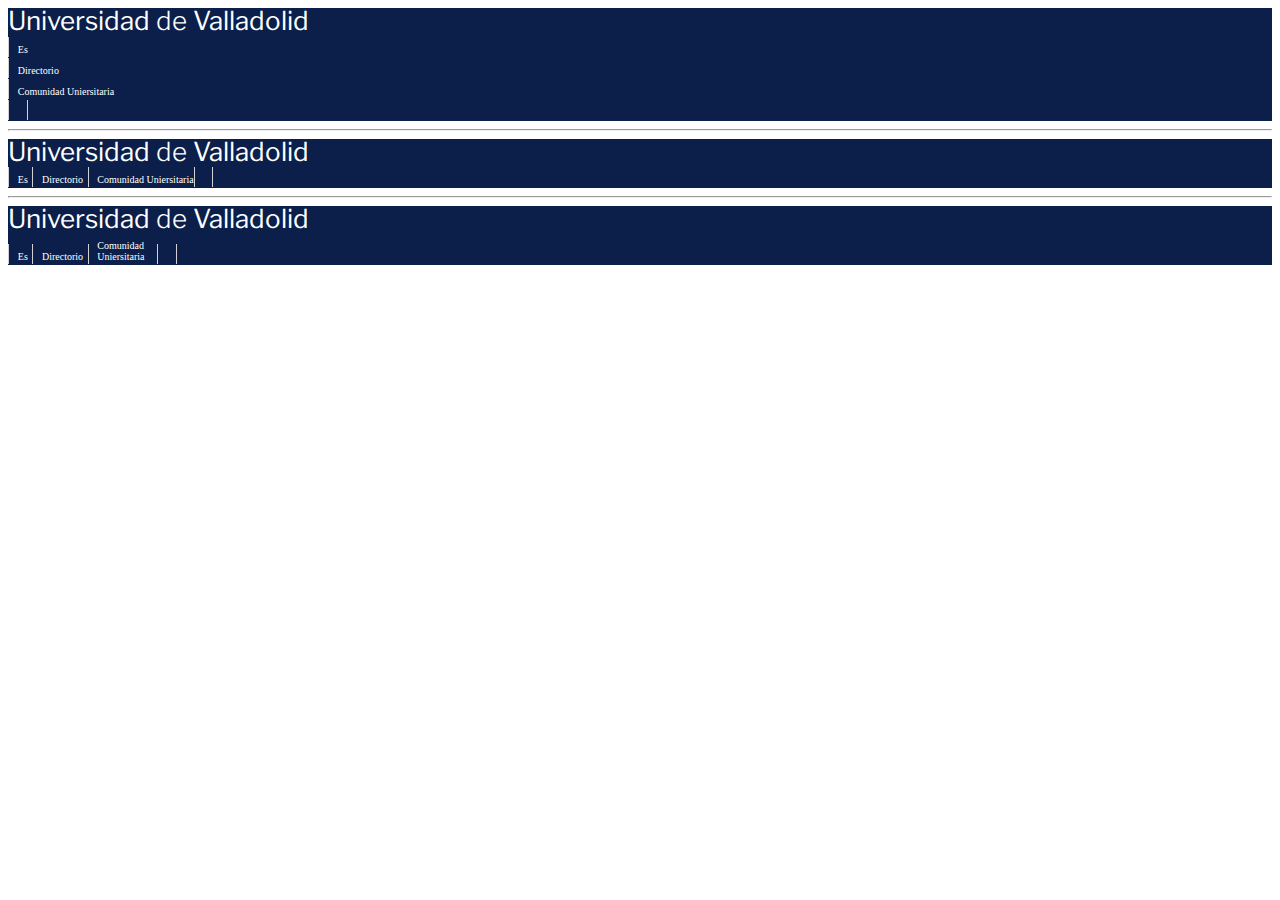
<file: header/index.html>
<!DOCTYPE html>
<html lang="es" dir="ltr">
  <head>
    <meta charset="utf-8">
    <title>Header</title>
    <!-- Bootstrap -->
    <link href="https://stackpath.bootstrapcdn.com/bootstrap/4.1.1/css/bootstrap.min.css" rel="stylesheet" integrity="sha384-WskhaSGFgHYWDcbwN70/dfYBj47jz9qbsMId/iRN3ewGhXQFZCSftd1LZCfmhktB" crossorigin="anonymous">
    <script src="https://stackpath.bootstrapcdn.com/bootstrap/4.1.1/js/bootstrap.bundle.min.js" integrity="sha384-u/bQvRA/1bobcXlcEYpsEdFVK/vJs3+T+nXLsBYJthmdBuavHvAW6UsmqO2Gd/F9" crossorigin="anonymous"></script>
    <!-- Font awesome -->
    <link rel="stylesheet" href="https://use.fontawesome.com/releases/v5.1.0/css/all.css" integrity="sha384-lKuwvrZot6UHsBSfcMvOkWwlCMgc0TaWr+30HWe3a4ltaBwTZhyTEggF5tJv8tbt" crossorigin="anonymous">
    <!-- CSS -->
    <link href="./css/header.css" rel="stylesheet">
  </head>
  <body>
    <!--- v1 -->
    <div class="container-full cabecera_uva">
      <div class="container">
        <div class="row align-items-center">
          <div class="col-md-1 text-left">
            <i class="fas fa-home"></i>
          </div>
          <div class="col-md-5 text-center">
            <h1><strong>Universidad</strong> de <strong>Valladolid</strong></h1>
          </div>
          <div class="col-md-1 text-right">
            <span class="separador_left"><span class="text-menu">Es</span> <i class="fas fa-globe-americas"></i></span>
          </div>
          <div class="col-md-2 text-right">
            <span class="separador_left"><span class="text-menu">Directorio</span> <i class="far fa-address-card"></i></span>
          </div>
          <div class="col-md-2 text-right">
            <span class="separador_left"><span class="text-menu">Comunidad Uniersitaria</span> <i class="fas fa-lock"></i></span>
          </div>
          <div class="col-md-1 text-center">
            <span class="separador_left separador_right"><i class="fas fa-search"></i></span>
          </div>
        </div>
      </div>
    </div>
    <hr>
    <!-- v2 -->
    <div class="container-full cabecera_uva">
      <div class="container">
        <div class="row align-items-center">
          <div class="col-md-1 text-left">
            <i class="fas fa-home"></i>
          </div>
          <div class="col-md-5 text-center">
            <h1><strong>Universidad</strong> de <strong>Valladolid</strong></h1>
          </div>
          <div class="col-md-6 text-right">
            <span class="separador_left"><span class="text-menu">Es</span> <i class="fas fa-globe-americas"></i></span>
            <span class="separador_left"><span class="text-menu">Directorio</span> <i class="far fa-address-card"></i></span>
            <span class="separador_left"><span class="text-menu">Comunidad Uniersitaria</span> <i class="fas fa-lock"></i></span>
            <span class="separador_left separador_right"><i class="fas fa-search"></i></span>
          </div>
        </div>
      </div>
    </div>
    <hr>
    <!-- v3 -->
    <div class="container-full cabecera_uva">
      <div class="container">
        <div class="row align-items-center">
          <div class="col-md-1 text-left">
            <i class="fas fa-home"></i>
          </div>
          <div class="col-md-5 text-center">
            <h1><strong>Universidad</strong> de <strong>Valladolid</strong></h1>
          </div>
          <div class="col-md-6 text-right">
            <span class="separador_left"><span class="text-menu">Es</span> <i class="fas fa-globe-americas"></i></span>
            <span class="separador_left"><span class="text-menu">Directorio</span> <i class="far fa-address-card"></i></span>
            <span class="separador_left"><span class="text-menu" style="display: inline-block; width: 60px; margin-top: 5px;">Comunidad Uniersitaria</span> <i class="fas fa-lock"></i></span>
            <span class="separador_left separador_right"><i class="fas fa-search"></i></span>
          </div>
        </div>
      </div>
    </div>
  </body>
</html>
</file>
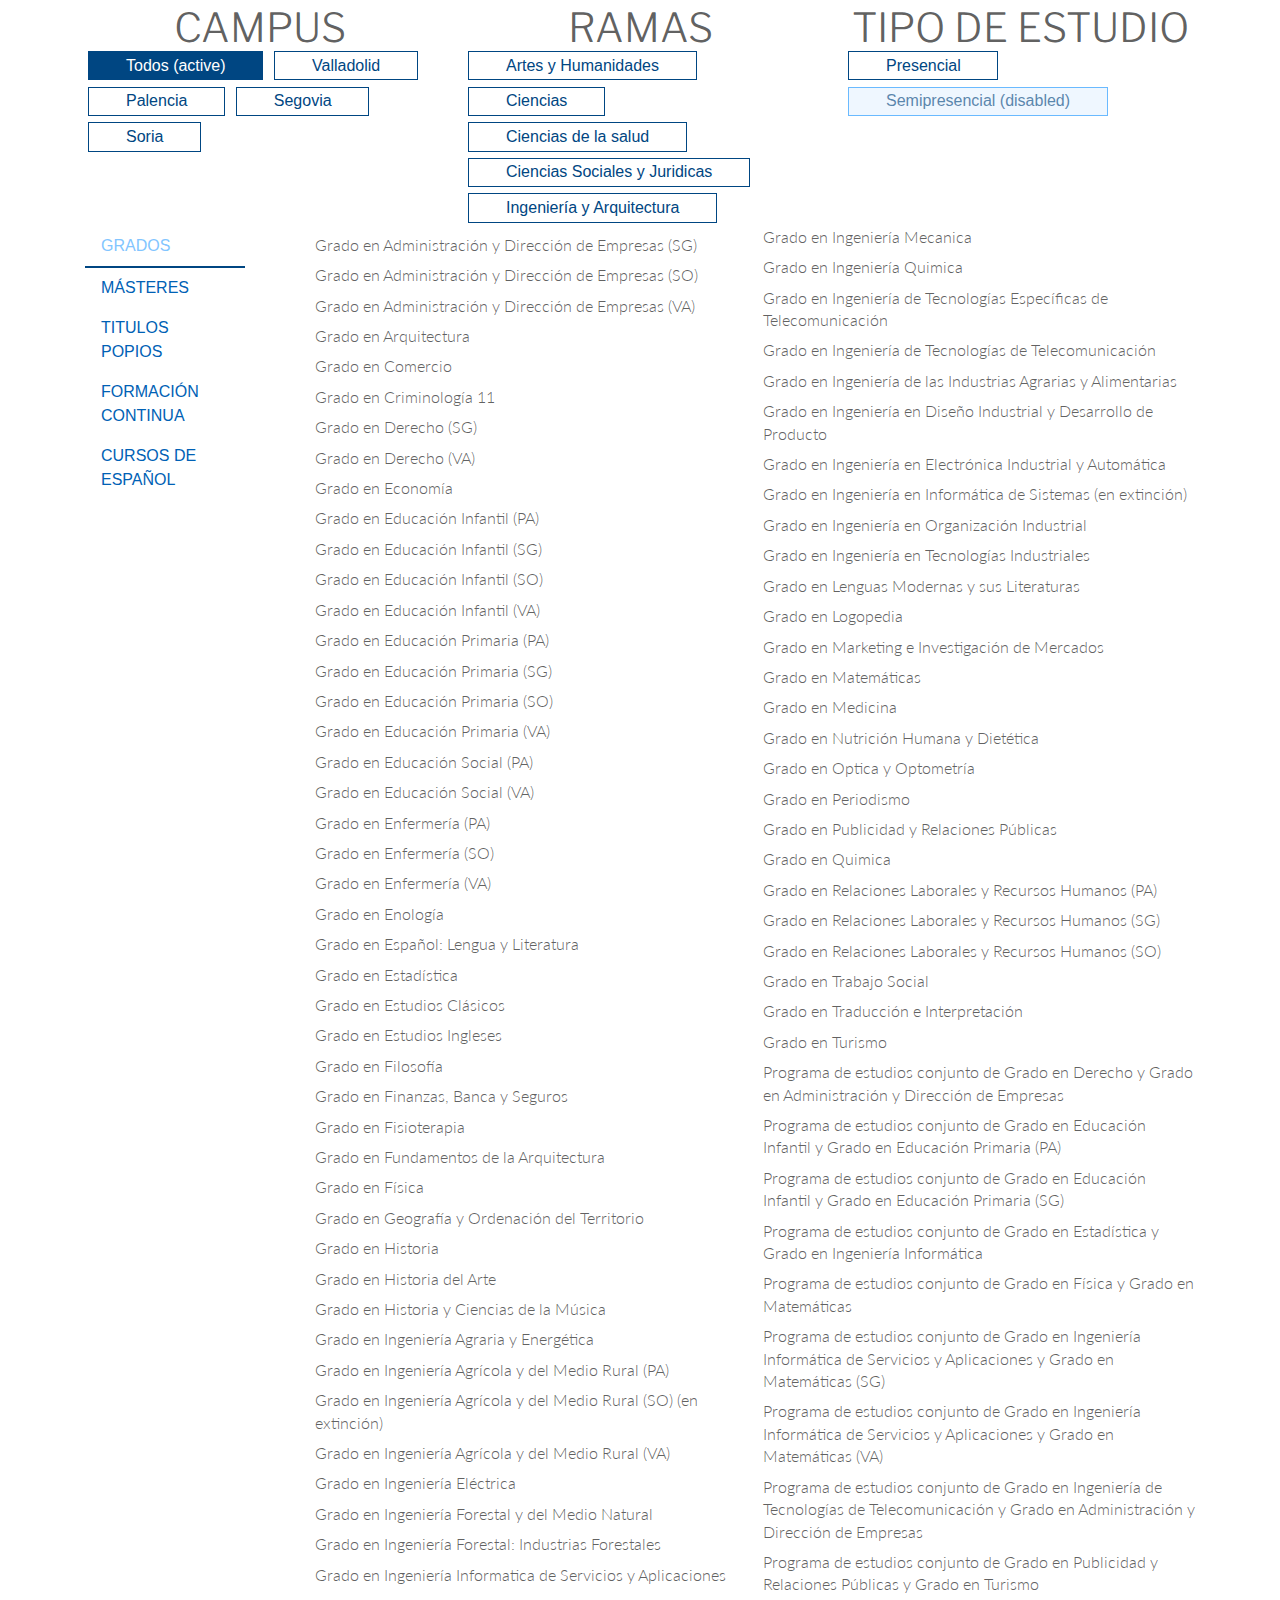
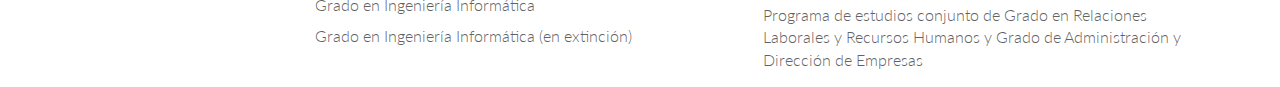
<file: oferta_educativa_tabs/index.html>
<!doctype html>
<html lang="es">
<head>
  <meta charset="utf-8" />
  <title>Componente Oferta Educativa</title>
  <!-- CSS -->
  <link rel="stylesheet" href="https://maxcdn.bootstrapcdn.com/bootstrap/4.0.0/css/bootstrap.min.css" integrity="sha384-Gn5384xqQ1aoWXA+058RXPxPg6fy4IWvTNh0E263XmFcJlSAwiGgFAW/dAiS6JXm" crossorigin="anonymous">
  <link rel="stylesheet" href="css/oferta_educativa.css" />
  <!-- JS -->
  <script src="https://code.jquery.com/jquery-3.2.1.slim.min.js" integrity="sha384-KJ3o2DKtIkvYIK3UENzmM7KCkRr/rE9/Qpg6aAZGJwFDMVNA/GpGFF93hXpG5KkN" crossorigin="anonymous"></script>
<script src="https://cdnjs.cloudflare.com/ajax/libs/popper.js/1.12.9/umd/popper.min.js" integrity="sha384-ApNbgh9B+Y1QKtv3Rn7W3mgPxhU9K/ScQsAP7hUibX39j7fakFPskvXusvfa0b4Q" crossorigin="anonymous"></script>
<script src="https://maxcdn.bootstrapcdn.com/bootstrap/4.0.0/js/bootstrap.min.js" integrity="sha384-JZR6Spejh4U02d8jOt6vLEHfe/JQGiRRSQQxSfFWpi1MquVdAyjUar5+76PVCmYl" crossorigin="anonymous"></script>
</head>
<body>
  <div class="container oferta_educativa">
    <!-- cabecera selector -->
    <div class="row">
      <!-- campus -->
      <div class="col-md-4">
        <h2 class="text-center">CAMPUS</h2>
        <button class="btn azul_blanco active">Todos (active)</button>
        <button class="btn azul_blanco">Valladolid</button>
        <button class="btn azul_blanco">Palencia</button>
        <button class="btn azul_blanco">Segovia</button>
        <button class="btn azul_blanco">Soria</button>
      </div>
      <!-- ramas -->
      <div class="col-md-4">
        <h2 class="text-center">RAMAS</h2>
        <button class="btn azul_blanco">Artes y Humanidades</button>
        <button class="btn azul_blanco">Ciencias</button>
        <button class="btn azul_blanco">Ciencias de la salud</button>
        <button class="btn azul_blanco">Ciencias Sociales y Juridicas</button>
        <button class="btn azul_blanco">Ingeniería y Arquitectura</button>
      </div>
      <!-- tipos de estudio -->
      <div class="col-md-4">
        <h2 class="text-center">TIPO DE ESTUDIO</h2>
        <button class="btn azul_blanco">Presencial</button>
        <button class="btn azul_blanco disabled">Semipresencial (disabled)</button>
      </div>
    </div>
    <!-- contenido a cambiar -->
    <div class="row">
      <div class="col-md-2">
        <nav class="nav flex-column">
          <a class="nav-link tab azul_blanco active" href="#">GRADOS</a>
          <a class="nav-link tab azul_blanco" href="#">MÁSTERES</a>
          <a class="nav-link tab azul_blanco" href="#">TITULOS POPIOS</a>
          <a class="nav-link tab azul_blanco" href="#">FORMACIÓN CONTINUA</a>
          <a class="nav-link tab azul_blanco" href="#">CURSOS DE ESPAÑOL</a>
        </nav>
      </div>
      <div class="col-md-10">
        <ul>
          <li>Grado en Administración y Dirección de Empresas (SG)</li>
          <li>Grado en Administración y Dirección de Empresas (SO)</li>
          <li>Grado en Administración y Dirección de Empresas (VA)</li>
          <li>Grado en Arquitectura</li>
          <li>Grado en Comercio</li>
          <li>Grado en Criminología 11</li>
          <li>Grado en Derecho (SG)</li>
          <li>Grado en Derecho (VA)</li>
          <li>Grado en Economía</li>
          <li>Grado en Educación Infantil (PA)</li>
          <li>Grado en Educación Infantil (SG)</li>
          <li>Grado en Educación Infantil (SO)</li>
          <li>Grado en Educación Infantil (VA)</li>
          <li>Grado en Educación Primaria (PA)</li>
          <li>Grado en Educación Primaria (SG)</li>
          <li>Grado en Educación Primaria (SO)</li>
          <li>Grado en Educación Primaria (VA)</li>
          <li>Grado en Educación Social (PA)</li>
          <li>Grado en Educación Social (VA)</li>
          <li>Grado en Enfermería (PA)</li>
          <li>Grado en Enfermería (SO)</li>
          <li>Grado en Enfermería (VA)</li>
          <li>Grado en Enología</li>
          <li>Grado en Español: Lengua y Literatura</li>
          <li>Grado en Estadística</li>
          <li>Grado en Estudios Clásicos</li>
          <li>Grado en Estudios Ingleses</li>
          <li>Grado en Filosofía</li>
          <li>Grado en Finanzas, Banca y Seguros</li>
          <li>Grado en Fisioterapia</li>
          <li>Grado en Fundamentos de la Arquitectura</li>
          <li>Grado en Física</li>
          <li>Grado en Geografía y Ordenación del Territorio</li>
          <li>Grado en Historia</li>
          <li>Grado en Historia del Arte</li>
          <li>Grado en Historia y Ciencias de la Música</li>
          <li>Grado en Ingeniería Agraria y Energética</li>
          <li>Grado en Ingeniería Agrícola y del Medio Rural (PA)</li>
          <li>Grado en Ingeniería Agrícola y del Medio Rural (SO) (en extinción)</li>
          <li>Grado en Ingeniería Agrícola y del Medio Rural (VA)</li>
          <li>Grado en Ingeniería Eléctrica</li>
          <li>Grado en Ingeniería Forestal y del Medio Natural</li>
          <li>Grado en Ingeniería Forestal: Industrias Forestales</li>
          <li>Grado en Ingeniería Informatica de Servicios y Aplicaciones</li>
          <li>Grado en Ingeniería Informática</li>
          <li>Grado en Ingeniería Informática (en extinción)</li>
          <li>Grado en Ingeniería Mecanica</li>
          <li>Grado en Ingeniería Quimica</li>
          <li>Grado en Ingeniería de Tecnologías Específicas de Telecomunicación</li>
          <li>Grado en Ingeniería de Tecnologías de Telecomunicación</li>
          <li>Grado en Ingeniería de las Industrias Agrarias y Alimentarias</li>
          <li>Grado en Ingeniería en Diseño Industrial y Desarrollo de Producto</li>
          <li>Grado en Ingeniería en Electrónica Industrial y Automática</li>
          <li>Grado en Ingeniería en Informática de Sistemas (en extinción)</li>
          <li>Grado en Ingeniería en Organización Industrial</li>
          <li>Grado en Ingeniería en Tecnologías Industriales</li>
          <li>Grado en Lenguas Modernas y sus Literaturas</li>
          <li>Grado en Logopedia</li>
          <li>Grado en Marketing e Investigación de Mercados</li>
          <li>Grado en Matemáticas</li>
          <li>Grado en Medicina</li>
          <li>Grado en Nutrición Humana y Dietética</li>
          <li>Grado en Optica y Optometría</li>
          <li>Grado en Periodismo</li>
          <li>Grado en Publicidad y Relaciones Públicas</li>
          <li>Grado en Quimica</li>
          <li>Grado en Relaciones Laborales y Recursos Humanos (PA)</li>
          <li>Grado en Relaciones Laborales y Recursos Humanos (SG)</li>
          <li>Grado en Relaciones Laborales y Recursos Humanos (SO)</li>
          <li>Grado en Trabajo Social</li>
          <li>Grado en Traducción e Interpretación</li>
          <li>Grado en Turismo</li>
          <li>Programa de estudios conjunto de Grado en Derecho y Grado en Administración y Dirección de Empresas</li>
          <li>Programa de estudios conjunto de Grado en Educación Infantil y Grado en Educación Primaria (PA)</li>
          <li>Programa de estudios conjunto de Grado en Educación Infantil y Grado en Educación Primaria (SG)</li>
          <li>Programa de estudios conjunto de Grado en Estadística y Grado en Ingeniería Informática</li>
          <li>Programa de estudios conjunto de Grado en Física y Grado en Matemáticas</li>
          <li>Programa de estudios conjunto de Grado en Ingeniería Informática de Servicios y Aplicaciones y Grado en Matemáticas (SG)</li>
          <li>Programa de estudios conjunto de Grado en Ingeniería Informática de Servicios y Aplicaciones y Grado en Matemáticas (VA)</li>
          <li>Programa de estudios conjunto de Grado en Ingeniería de Tecnologías de Telecomunicación y Grado en Administración y Dirección de Empresas</li>
          <li>Programa de estudios conjunto de Grado en Publicidad y Relaciones Públicas y Grado en Turismo</li>
          <li>Programa de estudios conjunto de Grado en Relaciones Laborales y Recursos Humanos y Grado de Administración y Dirección de Empresas</li>
        </ul>
      </div>
    </div>
  </div>
</body>
</html>
</file>
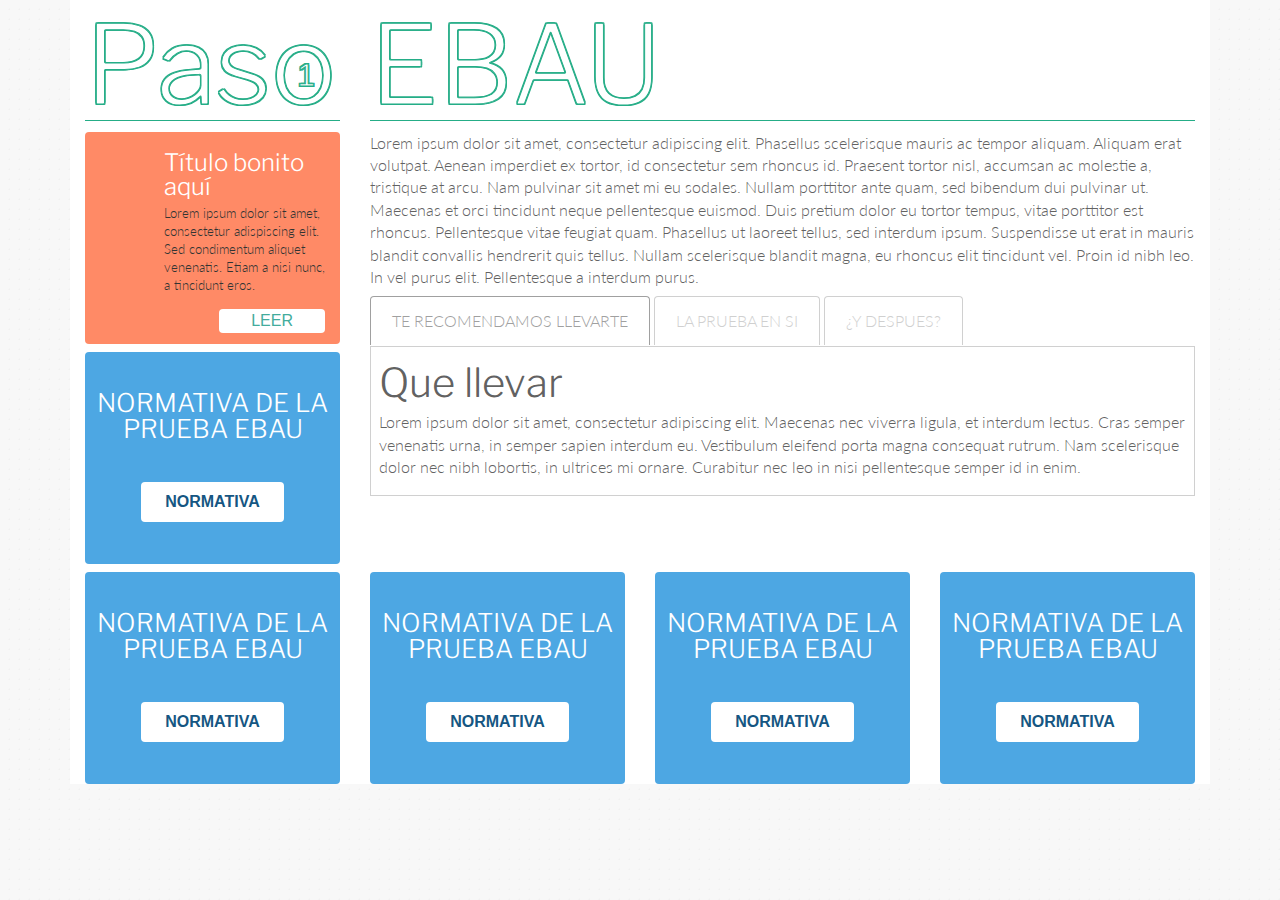
<file: tabs/index.html>
<!doctype html>
<html lang="es">
<head>
  <meta charset="utf-8">
  <title>Elemento</title>
  <!-- Necesario para el bootstrap -->
  <meta name="viewport" content="width=device-width, initial-scale=1, shrink-to-fit=no">
  <!-- Bootstrap 4 -->
  <!-- CSS -->
  <link rel="stylesheet" href="https://maxcdn.bootstrapcdn.com/bootstrap/4.0.0/css/bootstrap.min.css" integrity="sha384-Gn5384xqQ1aoWXA+058RXPxPg6fy4IWvTNh0E263XmFcJlSAwiGgFAW/dAiS6JXm" crossorigin="anonymous">
  <!-- JS -->
  <script src="https://code.jquery.com/jquery-3.2.1.slim.min.js" integrity="sha384-KJ3o2DKtIkvYIK3UENzmM7KCkRr/rE9/Qpg6aAZGJwFDMVNA/GpGFF93hXpG5KkN" crossorigin="anonymous"></script>
  <script src="https://cdnjs.cloudflare.com/ajax/libs/popper.js/1.12.9/umd/popper.min.js" integrity="sha384-ApNbgh9B+Y1QKtv3Rn7W3mgPxhU9K/ScQsAP7hUibX39j7fakFPskvXusvfa0b4Q" crossorigin="anonymous"></script>
  <script src="https://maxcdn.bootstrapcdn.com/bootstrap/4.0.0/js/bootstrap.min.js" integrity="sha384-JZR6Spejh4U02d8jOt6vLEHfe/JQGiRRSQQxSfFWpi1MquVdAyjUar5+76PVCmYl" crossorigin="anonymous"></script>
  <!-- Extras -->
  <link rel="stylesheet" href="./css/tabs.css" />
</head>
<body>
  <div class="container fondo_blanco">
    <div class="row">
      <div class="col-md-3">
        <div class="titulo_gordo"><h1 class="outline_verde titulo border_bottom_verde_1">Paso</h1><span class="outline_verde numero_paso">1</span></div>
        <div class="row jumbo fondo_naranja margin_left_0 margin_right_0">
          <div class="col-md-3" style="border-radius: 4px; background: url('https://placeimg.com/440/380/any') no-repeat; filter: grayscale(1);">
          </div>
          <div class="col-md-9">
            <h1>Título bonito aquí</h1>
            <p>Lorem ipsum dolor sit amet, consectetur adispiscing elit. Sed condimentum aliquet venenatis. Etiam a nisi nunc, a tincidunt eros.</p>
            <button>leer</button>
          </div>
        </div>
        <div class="jumbotron_blanco_azul_no">
          <h1>normativa de la prueba ebau</h1>
          <button>normativa</button>
        </div>
      </div>
      <div class="col-md-9">
        <h1 class="outline_verde titulo border_bottom_verde_1">EBAU</h1>
        <p>Lorem ipsum dolor sit amet, consectetur adipiscing elit. Phasellus scelerisque mauris ac tempor aliquam. Aliquam erat volutpat. Aenean imperdiet ex tortor, id consectetur sem rhoncus id. Praesent tortor nisl, accumsan ac molestie a, tristique at arcu. Nam pulvinar sit amet mi eu sodales. Nullam porttitor ante quam, sed bibendum dui pulvinar ut. Maecenas et orci tincidunt neque pellentesque euismod. Duis pretium dolor eu tortor tempus, vitae porttitor est rhoncus. Pellentesque vitae feugiat quam. Phasellus ut laoreet tellus, sed interdum ipsum. Suspendisse ut erat in mauris blandit convallis hendrerit quis tellus. Nullam scelerisque blandit magna, eu rhoncus elit tincidunt vel. Proin id nibh leo. In vel purus elit. Pellentesque a interdum purus.</p>
        <div class="identificador123 tab_horizontal_left">
          <ul>
            <li class="active" data-tab="1"><a href="#tab1">te recomendamos llevarte</a></li>
            <li data-tab="2"><a href="#tab2">la prueba en si</a></li>
            <li data-tab="3"><a href="#tab3">¿y despues?</a></li>
          </ul>
          <div class="contenido">
            <div id="tab1" class="active">
              <h2>Que llevar</h2>
              <p>Lorem ipsum dolor sit amet, consectetur adipiscing elit. Maecenas nec viverra ligula, et interdum lectus. Cras semper venenatis urna, in semper sapien interdum eu. Vestibulum eleifend porta magna consequat rutrum. Nam scelerisque dolor nec nibh lobortis, in ultrices mi ornare. Curabitur nec leo in nisi pellentesque semper id in enim.</p>
            </div>
            <div id="tab2">
              <h2>La prueba</h2>
              <p>Praesent et sem iaculis, aliquam arcu quis, malesuada felis. Sed id felis ac metus viverra rhoncus vel ac justo. Nulla sodales dapibus elit, non sollicitudin eros iaculis quis. Suspendisse pretium tellus quis arcu sagittis accumsan. Pellentesque viverra, dui id ultricies suscipit, ipsum nunc faucibus turpis, id vulputate eros ex eu est.</p>
              <p>Proin ligula tellus, fringilla ac tempus quis, ultrices et eros. Curabitur sit amet risus vitae lorem ultrices varius nec sed dui.</p>
            </div>
            <div id="tab3">
              <h2>Y despues</h2>
              <p>Cras vulputate est id enim commodo, eu euismod quam fringilla. Pellentesque sodales neque nec sapien consequat, a aliquam quam pellentesque. Mauris eu aliquet felis. Fusce laoreet iaculis turpis, in tempus elit. Aenean in risus a metus suscipit tempor. Ut eget ex in elit rutrum euismod et id dui. Praesent non sem risus.</p>
              <p> Nam vitae luctus nibh, eu porta odio. Aliquam dictum, nulla fermentum blandit aliquet, mi elit faucibus eros, vitae aliquet est est a lorem. Donec eget tempor purus. Phasellus viverra arcu commodo elit dictum, sit amet viverra erat lobortis. In eu porta lorem, sit amet pretium purus. Mauris vel leo eu arcu lacinia lobortis.</p>
            </div>
          </div>
        </div>
        </div>
      </div>

      <div class="row">
        <div class="col-md-3">
          <div class="jumbotron_blanco_azul_no">
            <h1>normativa de la prueba ebau</h1>
            <button>normativa</button>
          </div>
        </div>
        <div class="col-md-3">
          <div class="jumbotron_blanco_azul_no">
            <h1>normativa de la prueba ebau</h1>
            <button>normativa</button>
          </div>
        </div>
        <div class="col-md-3">
          <div class="jumbotron_blanco_azul_no">
            <h1>normativa de la prueba ebau</h1>
            <button>normativa</button>
          </div>
        </div>
        <div class="col-md-3">
          <div class="jumbotron_blanco_azul_no">
            <h1>normativa de la prueba ebau</h1>
            <button>normativa</button>
          </div>
        </div>
      </div>


    </div>
  </div>
  <script src="./js/tabs_horizontal.js"></script>
</body>
</html>
</file>
<file: header/css/header.css>
@charset "UTF-8";
@import url("https://fonts.googleapis.com/css?family=Alegreya:300, 400, 500|Arvo:300, 400, 500|IM+Fell+English+SC:300, 400, 500|Lato:300, 400, 500|Libre+Franklin:300, 400, 500|Montserrat:300, 400, 500|Open+Sans:300, 400, 500|Raleway:300, 400, 500");
.clear {
  clear: both; }

.container-fluid.full-width {
  padding-left: 0;
  padding-right: 0;
  overflow-x: hidden; }

.row.row-no-gutter {
  margin: 0; }

.row.row-no-gutter [class*="col-"] {
  padding: 0; }

.img-full-width {
  width: 100.5%;
  height: auto; }

.has-inner .row.row-no-gutter {
  margin-left: -10px;
  margin-right: -10px; }

.row.row-no-gutter .inner {
  padding-left: 10px;
  padding-right: 10px; }

.org-opencms-gwt-client-ui-css-I_CmsDirectEditCss-optionBar {
  position: relative;
  right: 0 !important; }

.footer {
  margin-top: 40px;
  padding: 20px;
  border-top: 5px solid #00bdd4;
  font: 0.9em Arial; }
  .footer h3 .texto {
    border-bottom: 1px solid #d2d2d2; }
  .footer .grupo_footer {
    margin: 0 10px; }
  .footer a {
    color: #00bdd4; }

/*
.texto_marron {
	color: $azul;
}

.texto_marron_oscuro {
	color: $azul_oscuro;
}

.texto_azul {
	color: $azul;
}

.texto_azul_oscuro {
	color: $azul_oscuro;
}

.texto_azul2 {
	color: $azul2;
}

.texto_azul2_oscuro {
	color: $azul2_oscuro;
}

.texto_azul_gay {
	color: $azul_gay;
}

.texto_azul_gay_oscuro {
	color: $azul_gay_oscuro;
}

.texto_rojo {
	color: $rojo;
}

.texto_rojo_oscuro {
	color: $rojo_oscuro
}

.texto_lima {
	color: $lima;
}

.texto_lima_oscuro {
	color: $lima_oscuro;
}

.texto_naranja {
	color: $naranja;
}

.texto_naranja_oscuro {
	color: $naranja_oscuro;
}

.texto_morado {
	color: $morado;
}

.texto_morado_oscuro {
	color: $morado_oscuro;
}

// Separaciones forzadas
.separacion_arriba_enana {
	padding-top: $enano;
}

.separacion_arriba_peq {
	padding-top: $pequeño;
}

// Colores de los bordes
.borde_marron {
	border-color: $marron;
}

.borde_marron_oscuro {
	border-color: $marron_oscuro;
}

.borde_azul {
	border-color: $azul;
}

.borde_azul_oscuro {
	border-color: $azul;
}

.borde_azul2 {
	border-color: $azul2;
}

.borde_azul2_oscuro {
	border-color: $azul2_oscuro;
}

.borde_azul_gay {
	border-color: $azul_gay;
}

.borde_azul_gay_oscuro {
	border-color: $azul_gay_oscuro;
}

.borde_rojo {
	border-color: $rojo;
}

.borde_rojo_oscuro {
	border-color: $rojo_oscuro;
}

.borde_lima {
	border-color: $lima;
}

.borde_lima_oscuro {
	border-color: $lima_oscuro;
}

.borde_naranja {
	border-color: $naranja;
}

.borde_naranja_oscuro {
	border-color: $naranja_oscuro;
}

.borde_morado {
	border-color: $morado;
}

.borde_morado_oscuro {
	border-color: $morado_oscuro;
}
*/
h1, h2, h3 {
  font-family: "Libre Franklin", sans-serif; }

h4, h5, h5 .opensans, p .pie_foto, li .pie_foto {
  font-family: "Open Sans", sans-serif; }

h5 .arvo {
  font-family: "Arvo", serif; }

p, li {
  font-family: "Lato", sans-serif; }

h1 .titulos_cortos {
  font-family: "Montserrat", sans-serif; }

blockquote {
  font-family: "Raleway", sans-serif; }

.script {
  font-family: "IM Fell English", serif; }

h1 {
  color: rgba(55, 55, 55, 0.9);
  font-weight: 300;
  font-size: 2.8em;
  line-height: 1.0em;
  margin-bottom: .1em;
  margin-top: .1em; }
  h1 .titulos_cortos {
    font-weight: 400; }

h2 {
  color: rgba(55, 55, 55, 0.8);
  font-weight: 300;
  font-size: 2.5em;
  line-height: 1.0em;
  margin-top: .2em;
  margin-bottom: .0em; }

h3 {
  color: rgba(55, 55, 55, 0.8);
  font-weight: 300;
  font-size: 1.3em;
  line-height: 1.4em;
  margin-top: .5em;
  margin-bottom: .5em; }

h4 {
  color: rgba(55, 55, 55, 0.8);
  font-weight: 400;
  font-size: .8em;
  line-height: 1.4em;
  margin-top: .5em;
  margin-bottom: .5em; }

h5 {
  font-weight: 400;
  color: rgba(55, 55, 55, 0.8);
  font-size: .65em;
  line-height: 1.4em;
  margin-top: .5em;
  margin-bottom: .5em; }

p, li {
  font-weight: 300;
  font-size: 1.15em;
  line-height: 1.4em;
  margin-top: .5em;
  margin-bottom: .5em;
  color: rgba(55, 55, 55, 0.8); }
  p .pie_foto, li .pie_foto {
    font-size: .65em;
    font-weight: 400;
    color: #373737;
    line-height: 1.4em;
    margin-top: .5em;
    margin-bottom: .5em; }

blockquote {
  font-size: 2em;
  line-height: 1.0;
  color: rgba(227, 5, 74, 0.75); }

@media screen and (max-width: 480px) {
  h1 {
    color: rgba(55, 55, 55, 0.9);
    font-weight: 300;
    font-size: 1.8em;
    line-height: 1.0em;
    margin-bottom: 0.1em;
    margin-top: 0.1em; }

  h2 {
    color: rgba(55, 55, 55, 0.8);
    font-weight: 300;
    font-size: 1.4em;
    line-height: 1.0em;
    margin-top: .5em;
    margin-bottom: .5em; }

  h3 {
    font-size: 1.2em;
    line-height: 1.4em;
    margin-top: .9em;
    margin-bottom: .5em; }

  h4 {
    font-size: 1em;
    line-height: 1.4em;
    margin-top: .5em;
    margin-bottom: .5em; }

  h5 {
    font-size: .8em;
    line-height: 1.4em;
    margin-top: .5em;
    margin-bottom: .5em; }

  h6 {
    font-size: .65em;
    line-height: 1.4em;
    margin-top: .5em;
    margin-bottom: .5em; }

  p, li {
    font-weight: 300;
    font-size: 1.6em;
    line-height: 1.2em;
    margin-top: .6em;
    margin-bottom: 1.5em; }

  .footer p {
    font-weight: 300;
    font-size: 1em;
    line-height: 1.4em;
    margin-top: .5em;
    margin-bottom: .5em;
    color: rgba(55, 55, 55, 0.8); }

  blockquote {
    font-size: 2em;
    line-height: 1.0; } }
h2 p {
  font-size: 1.4em;
  line-height: 1.25em; }

h2 p {
  margin: 0; }

.cabecera_uva {
  background-color: #0b1f4a;
  color: white;
  font-size: 1.1em; }
  .cabecera_uva h1 {
    color: white;
    font-size: 26px; }
  .cabecera_uva a {
    color: white; }
    .cabecera_uva a:hover {
      color: white;
      text-decoration: none; }
  .cabecera_uva .separador_left {
    border-left: 1px solid #d2d2d2;
    padding-left: 0.5em; }
  .cabecera_uva .separador_right {
    border-right: 1px solid #d2d2d2;
    padding-right: 0.5em; }
  .cabecera_uva .text-menu {
    font-size: 10px;
    width: 80px; }

/*# sourceMappingURL=header.css.map */
</file>
<file: oferta_educativa_tabs/css/oferta_educativa.css>
@charset "UTF-8";
@import url("https://fonts.googleapis.com/css?family=Alegreya:300, 400, 500|Arvo:300, 400, 500|IM+Fell+English+SC:300, 400, 500|Lato:300, 400, 500|Libre+Franklin:300, 400, 500|Montserrat:300, 400, 500|Open+Sans:300, 400, 500|Raleway:300, 400, 500");
h1, h2, h3 {
  font-family: "Libre Franklin", sans-serif; }

h4, h5, h5 .opensans, p .pie_foto, li .pie_foto {
  font-family: "Open Sans", sans-serif; }

h5 .arvo {
  font-family: "Arvo", serif; }

p, li {
  font-family: "Lato", sans-serif; }

h1 .titulos_cortos {
  font-family: "Montserrat", sans-serif; }

blockquote {
  font-family: "Raleway", sans-serif; }

.script {
  font-family: "IM Fell English", serif; }

h1 {
  color: rgba(55, 55, 55, 0.9);
  font-weight: 300;
  font-size: 2.8em;
  line-height: 1.0em;
  margin-bottom: .1em;
  margin-top: .1em; }
  h1 .titulos_cortos {
    font-weight: 400; }

h2 {
  color: rgba(55, 55, 55, 0.8);
  font-weight: 300;
  font-size: 2.5em;
  line-height: 1.0em;
  margin-top: .2em;
  margin-bottom: .0em; }

h3 {
  color: rgba(55, 55, 55, 0.8);
  font-weight: 300;
  font-size: 1.3em;
  line-height: 1.4em;
  margin-top: .5em;
  margin-bottom: .5em; }

h4 {
  color: rgba(55, 55, 55, 0.8);
  font-weight: 400;
  font-size: .8em;
  line-height: 1.4em;
  margin-top: .5em;
  margin-bottom: .5em; }

h5 {
  font-weight: 400;
  color: rgba(55, 55, 55, 0.8);
  font-size: .65em;
  line-height: 1.4em;
  margin-top: .5em;
  margin-bottom: .5em; }

p, li {
  font-weight: 300;
  font-size: 1em;
  line-height: 1.4em;
  margin-top: .5em;
  margin-bottom: .5em;
  color: rgba(55, 55, 55, 0.8); }
  p .pie_foto, li .pie_foto {
    font-size: .65em;
    font-weight: 400;
    color: #373737;
    line-height: 1.4em;
    margin-top: .5em;
    margin-bottom: .5em; }

blockquote {
  font-size: 2em;
  line-height: 1.0;
  color: rgba(227, 5, 74, 0.75); }

@media screen and (max-width: 480px) {
  h1 {
    color: rgba(55, 55, 55, 0.9);
    font-weight: 300;
    font-size: 1.8em;
    line-height: 1.0em;
    margin-bottom: 0.1em;
    margin-top: 0.1em; }

  h2 {
    color: rgba(55, 55, 55, 0.8);
    font-weight: 300;
    font-size: 1.4em;
    line-height: 1.0em;
    margin-top: .5em;
    margin-bottom: .5em; }

  h3 {
    font-size: 1.2em;
    line-height: 1.4em;
    margin-top: .9em;
    margin-bottom: .5em; }

  h4 {
    font-size: 1em;
    line-height: 1.4em;
    margin-top: .5em;
    margin-bottom: .5em; }

  h5 {
    font-size: .8em;
    line-height: 1.4em;
    margin-top: .5em;
    margin-bottom: .5em; }

  h6 {
    font-size: .65em;
    line-height: 1.4em;
    margin-top: .5em;
    margin-bottom: .5em; }

  p, li {
    font-weight: 300;
    font-size: 1.6em;
    line-height: 1.2em;
    margin-top: .6em;
    margin-bottom: 1.5em; }

  .footer p {
    font-weight: 300;
    font-size: 1em;
    line-height: 1.4em;
    margin-top: .5em;
    margin-bottom: .5em;
    color: rgba(55, 55, 55, 0.8); }

  blockquote {
    font-size: 2em;
    line-height: 1.0; } }
h2 p {
  font-size: 1.4em;
  line-height: 1.25em; }

h2 p {
  margin: 0; }

/*
  Definición de colores segun su A

  v0.1
*/
/* ==== Negro ==== */
/* ==== Azul ==== */
/* ==== Blanco ==== */
/* === Generico === */
button.azul_blanco, button.azul_blanco:hover, button.azul_blanco.active, button.azul_blanco.disabled {
  font-size: 1em;
  padding: 0.1em 2.3em;
  margin: 0.2em; }

.azul {
  color: #004682; }

.azul_10 {
  color: #0061b5; }

.azul_20 {
  color: #007de8; }

.azul_30 {
  color: #1c96ff; }

.azul_40 {
  color: #4faeff; }

.azul_50 {
  color: #82c5ff; }

.azul_60 {
  color: #b5ddff; }

.azul_70 {
  color: #e8f4ff; }

.azul_80 {
  color: white; }

.azul_90 {
  color: white; }

.negro {
  color: #121212; }

.negro_10 {
  color: #2c2c2c; }

.negro_20 {
  color: #454545; }

.negro_30 {
  color: #5f5f5f; }

.negro_40 {
  color: #787878; }

.negro_50 {
  color: #929292; }

.negro_60 {
  color: #ababab; }

.negro_70 {
  color: #c5c5c5; }

.negro_80 {
  color: #dedede; }

.negro_90 {
  color: #f8f8f8; }

button.azul_blanco {
  border-radius: 0;
  border: 1px solid #004682;
  background-color: white;
  color: #004682;
  border: 1px solid #004682; }

button.azul_blanco:hover {
  border-radius: 0;
  border: 1px solid #004682;
  background-color: #004682;
  color: white;
  border: 1px solid #004682; }

button.azul_blanco.active {
  border-radius: 0;
  border: 1px solid #004682;
  background-color: #004682;
  color: white;
  border: 1px solid #004682; }

button.azul_blanco.disabled {
  border-radius: 0;
  border: 1px solid #004682;
  background-color: #e8f4ff;
  border: 1px solid #1c96ff;
  color: #004682; }

.tab.azul_blanco {
  text-align: left;
  text-transform: uppercase;
  background-color: white;
  color: #0061b5; }

.tab.azul_blanco:hover {
  text-align: left;
  text-transform: uppercase;
  background-color: #004682;
  color: white; }

.tab.azul_blanco.disabled {
  text-align: left;
  text-transform: uppercase;
  color: #0061b5; }

.tab.azul_blanco.active {
  text-align: left;
  text-transform: uppercase;
  color: #0061b5;
  background-color: white;
  border-bottom: 2px solid #004682;
  color: #82c5ff; }

.tab.azul_blanco.active:hover {
  text-align: left;
  text-transform: uppercase;
  color: #0061b5;
  background-color: white;
  border-bottom: 2px solid #004682;
  color: #82c5ff; }

ul {
  column-count: 2; }
  ul li {
    list-style-type: none; }

/*# sourceMappingURL=oferta_educativa.css.map */
</file>
<file: tabs/css/tabs.css>
@charset "UTF-8";
@import url("https://fonts.googleapis.com/css?family=Alegreya:300, 400, 500|Arvo:300, 400, 500|IM+Fell+English+SC:300, 400, 500|Lato:300, 400, 500|Libre+Franklin:300, 400, 500|Montserrat:300, 400, 500|Open+Sans:300, 400, 500|Raleway:300, 400, 500");
h1, h2, h3 {
  font-family: "Libre Franklin", sans-serif;
}

h4, h5, h5 .opensans, p .pie_foto, li .pie_foto {
  font-family: "Open Sans", sans-serif;
}

h5 .arvo {
  font-family: "Arvo", serif;
}

p, li {
  font-family: "Lato", sans-serif;
}

h1 .titulos_cortos {
  font-family: "Montserrat", sans-serif;
}

blockquote {
  font-family: "Raleway", sans-serif;
}

.script {
  font-family: "IM Fell English", serif;
}

h1 {
  color: rgba(55, 55, 55, 0.9);
  font-weight: 300;
  font-size: 2.8em;
  line-height: 1.0em;
  margin-bottom: .1em;
  margin-top: .1em;
}

h1 .titulos_cortos {
  font-weight: 400;
}

h2 {
  color: rgba(55, 55, 55, 0.8);
  font-weight: 300;
  font-size: 2.5em;
  line-height: 1.0em;
  margin-top: .2em;
  margin-bottom: .0em;
}

h3 {
  color: rgba(55, 55, 55, 0.8);
  font-weight: 300;
  font-size: 1.3em;
  line-height: 1.4em;
  margin-top: .5em;
  margin-bottom: .5em;
}

h4 {
  color: rgba(55, 55, 55, 0.8);
  font-weight: 400;
  font-size: .8em;
  line-height: 1.4em;
  margin-top: .5em;
  margin-bottom: .5em;
}

h5 {
  font-weight: 400;
  color: rgba(55, 55, 55, 0.8);
  font-size: .65em;
  line-height: 1.4em;
  margin-top: .5em;
  margin-bottom: .5em;
}

p, li {
  font-weight: 300;
  font-size: 1em;
  line-height: 1.4em;
  margin-top: .5em;
  margin-bottom: .5em;
  color: rgba(55, 55, 55, 0.8);
}

p .pie_foto, li .pie_foto {
  font-size: .65em;
  font-weight: 400;
  color: #373737;
  line-height: 1.4em;
  margin-top: .5em;
  margin-bottom: .5em;
}

blockquote {
  font-size: 2em;
  line-height: 1.0;
  color: rgba(227, 5, 74, 0.75);
}

@media screen and (max-width: 480px) {
  h1 {
    color: rgba(55, 55, 55, 0.9);
    font-weight: 300;
    font-size: 1.8em;
    line-height: 1.0em;
    margin-bottom: 0.1em;
    margin-top: 0.1em;
  }
  h2 {
    color: rgba(55, 55, 55, 0.8);
    font-weight: 300;
    font-size: 1.4em;
    line-height: 1.0em;
    margin-top: .5em;
    margin-bottom: .5em;
  }
  h3 {
    font-size: 1.2em;
    line-height: 1.4em;
    margin-top: .9em;
    margin-bottom: .5em;
  }
  h4 {
    font-size: 1em;
    line-height: 1.4em;
    margin-top: .5em;
    margin-bottom: .5em;
  }
  h5 {
    font-size: .8em;
    line-height: 1.4em;
    margin-top: .5em;
    margin-bottom: .5em;
  }
  h6 {
    font-size: .65em;
    line-height: 1.4em;
    margin-top: .5em;
    margin-bottom: .5em;
  }
  p, li {
    font-weight: 300;
    font-size: 1.6em;
    line-height: 1.2em;
    margin-top: .6em;
    margin-bottom: 1.5em;
  }
  .footer p {
    font-weight: 300;
    font-size: 1em;
    line-height: 1.4em;
    margin-top: .5em;
    margin-bottom: .5em;
    color: rgba(55, 55, 55, 0.8);
  }
  blockquote {
    font-size: 2em;
    line-height: 1.0;
  }
}

h2 p {
  font-size: 1.4em;
  line-height: 1.25em;
}

h2 p {
  margin: 0;
}

/*
  Definición de colores segun su A

  v0.1
*/
/* ==== Negro ==== */
/* ==== Azul ==== */
/* ==== Blanco ==== */
/* === Generico === */
.jumbo {
  border-radius: 4px;
  height: 212px;
}

.jumbo h1 {
  color: white;
  font-size: 1.5em;
  margin-top: 0.8em;
}

.jumbo p {
  color: #323433;
  font-size: 0.8em;
}

.jumbo button {
  background: white;
  color: #43ac9d;
  text-transform: uppercase;
  text-align: center;
  border-radius: 4px;
  border: none;
  float: right;
  padding: 0 2em;
  margin-top: 0.5em;
}

.alert {
  border-radius: 0px;
  border: 1px solid #e5241f;
}

.alert .retoque_margins {
  margin-top: -12px;
  margin-bottom: -12px;
  margin-left: -20px;
  margin-right: -21px;
}

.alert .barra {
  background-color: white;
  background-image: linear-gradient(135deg, transparent, transparent 25%, #e5241f 25%, #e5241f 50%, transparent 50%, transparent 75%, #e5241f 75%, #e5241f);
  background-size: 20px 20px;
}

.alert .btn {
  text-transform: uppercase;
}

.alert p {
  font-weight: bold;
}

body {
  background-image: linear-gradient(-45deg, #f1f1f1 1px, #f8f8f8 2px, #f8f8f8 10px);
  background-size: 10px 10px;
}

.titulo {
  font-size: 6.8em;
}

.titulo.notanto {
  font-size: 6.8em;
}

/* Titulo adaptative */
@media only screen and (min-width: 1000px) and (max-width: 1200px) {
  .titulo {
    font-size: 5.7em;
  }
  .titulo.notanto {
    font-size: 2.3em;
  }
}

@media only screen and (min-width: 768px) and (max-width: 990px) {
  .titulo {
    font-size: 4em;
  }
  .titulo.notanto {
    font-size: 2em;
  }
}

@media only screen and (max-width: 767px) {
  .titulo {
    font-size: 10em;
  }
  .titulo.notanto {
    font-size: 3em;
  }
}

.titulo_gordo {
  position: relative;
}

.titulo_gordo .numero_paso {
  position: absolute;
  top: 40px;
  right: 25px;
  font-size: 2em;
}

.footer {
  border-top: 1px solid black;
  border-bottom: 1px solid black;
}

.outline_verde {
  -webkit-text-stroke: 1px #25ad87;
  color: white;
  text-shadow: -1px -1px 0 #25ad87, 1px -1px 0 #25ad87, -1px 1px 0 #25ad87, 1px 1px 0 #25ad87;
}

.outline_azul {
  -webkit-text-stroke: 1px #4da7e3;
  color: white;
  text-shadow: -1px -1px 0 #4da7e3, 1px -1px 0 #4da7e3, -1px 1px 0 #4da7e3, 1px 1px 0 #4da7e3;
}

.outline_morado {
  -webkit-text-stroke: 1px #c0b2d5;
  color: white;
  text-shadow: -1px -1px 0 #c0b2d5, 1px -1px 0 #c0b2d5, -1px 1px 0 #c0b2d5, 1px 1px 0 #c0b2d5;
}

.outline_naranja2 {
  -webkit-text-stroke: 1px #ff8a66;
  color: white;
  text-shadow: -1px -1px 0 #ff8a66, 1px -1px 0 #ff8a66, -1px 1px 0 #ff8a66, 1px 1px 0 #ff8a66;
}

.outline_negro {
  -webkit-text-stroke: 1px black;
  color: white;
  text-shadow: -1px -1px 0 black, 1px -1px 0 black, -1px 1px 0 black, 1px 1px 0 black;
}

.border_total_verde_1 {
  border: 1px solid #25ad87;
}

.border_top_verde_1 {
  border-top: 1px solid #25ad87;
}

.border_bottom_verde_1 {
  border-bottom: 1px solid #25ad87;
}

.border_total_azul_1 {
  border: 1px solid #4da7e3;
}

.border_top_azul_1 {
  border-top: 1px solid #4da7e3;
}

.border_bottom_azul_1 {
  border-bottom: 1px solid #4da7e3;
}

.border_total_azul_oscuro_1 {
  border: 1px solid #005d8c;
}

.border_top_azul_oscuro_1 {
  border-top: 1px solid #005d8c;
}

.border_bottom_azul_oscuro_1 {
  border-bottom: 1px solid #005d8c;
}

.border_total_morado_1 {
  border: 1px solid #c0b2d5;
}

.border_top_morado_1 {
  border-top: 1px solid #c0b2d5;
}

.border_bottom_morado_1 {
  border-bottom: 1px solid #c0b2d5;
}

.border_total_naranja2_1 {
  border: 1px solid #eb684c;
}

.border_top_naranja2_1 {
  border-top: 1px solid #eb684c;
}

.border_bottom_naranja2_1 {
  border-bottom: 1px solid #eb684c;
}

.margin_bottom_0 {
  margin-bottom: 0;
}

.margin_top_0 {
  margin-top: 0;
}

.margin_left_0 {
  margin-left: 0;
}

.margin_right_0 {
  margin-right: 0;
}

.naranja {
  color: #ff8a66;
}

.naranja_10 {
  color: #ffb199;
}

.naranja_20 {
  color: #ffd8cc;
}

.naranja_30 {
  color: white;
}

.naranja_40 {
  color: white;
}

.naranja_50 {
  color: white;
}

.naranja_60 {
  color: white;
}

.naranja_70 {
  color: white;
}

.naranja_80 {
  color: white;
}

.naranja_90 {
  color: white;
}

.text-color_amarillo {
  color: #f0c84e;
}

.text-color_blanco {
  color: white;
}

.sombra_box_3 {
  box-shadow: 0px 3px 3px black;
  padding: 3px;
}

.fondo_naranja {
  background-color: #ff8a66;
}

.fondo_blanco {
  background-color: white;
}

.fondo_amarillo {
  background-color: #f0c84e;
}

.jumbotron_blanco_azul_si {
  background-color: #4da7e3;
  height: 212px;
  text-transform: uppercase;
  border-radius: 4px;
  margin-left: -15px;
  margin-right: -15px;
  margin-top: 0.5em;
  text-align: center;
}

.jumbotron_blanco_azul_si h1 {
  text-align: center;
  color: white;
  padding: 1.5em 0;
  font-size: 1.6em;
}

.jumbotron_blanco_azul_si button {
  text-transform: uppercase;
  text-align: center;
  background-color: white;
  border: none;
  padding: 0.5em 1.5em;
  color: #155682;
  border-radius: 4px;
  font-weight: bold;
}

.jumbotron_blanco_azul_no {
  background-color: #4da7e3;
  height: 212px;
  text-transform: uppercase;
  border-radius: 4px;
  margin-top: 0.5em;
  text-align: center;
}

.jumbotron_blanco_azul_no h1 {
  text-align: center;
  color: white;
  padding: 1.5em 0;
  font-size: 1.6em;
}

.jumbotron_blanco_azul_no button {
  text-transform: uppercase;
  text-align: center;
  background-color: white;
  border: none;
  padding: 0.5em 1.5em;
  color: #155682;
  border-radius: 4px;
  font-weight: bold;
}

.tab_horizontal_left {
  margin-top: 1em;
  margin: 0;
  padding: 0;
  position: relative;
}

.tab_horizontal_left ul {
  height: 50px;
  background-color: white;
  position: relative;
  margin: 0;
  padding: 0;
  text-align: left;
}

.tab_horizontal_left ul a {
  color: #d0d0d0;
}

.tab_horizontal_left ul a li.active {
  color: #a0a0a0;
}

.tab_horizontal_left ul a li.active:hover {
  text-decoration: none;
}

.tab_horizontal_left ul li {
  padding: 0.8em 1.3em;
  margin: 0;
  display: inline-block;
  list-style-type: none;
  border-left: 1px solid #d0d0d0;
  border-top: 1px solid #d0d0d0;
  border-right: 1px solid #d0d0d0;
  text-align: center;
  text-transform: uppercase;
  color: #797979;
  border-radius: 4px 4px 0 0;
}

.tab_horizontal_left ul li.active {
  border-left: 1px solid #a0a0a0;
  border-top: 1px solid #a0a0a0;
  border-right: 1px solid #a0a0a0;
  color: #a0a0a0;
}

.tab_horizontal_left ul li.active a {
  color: #a0a0a0;
}

.tab_horizontal_left .contenido {
  border: 1px solid #d0d0d0;
  padding: 0.5em;
}

.tab_horizontal_left .contenido > div {
  display: none;
}

.tab_horizontal_left .contenido > div.active {
  display: block;
}
</file>
